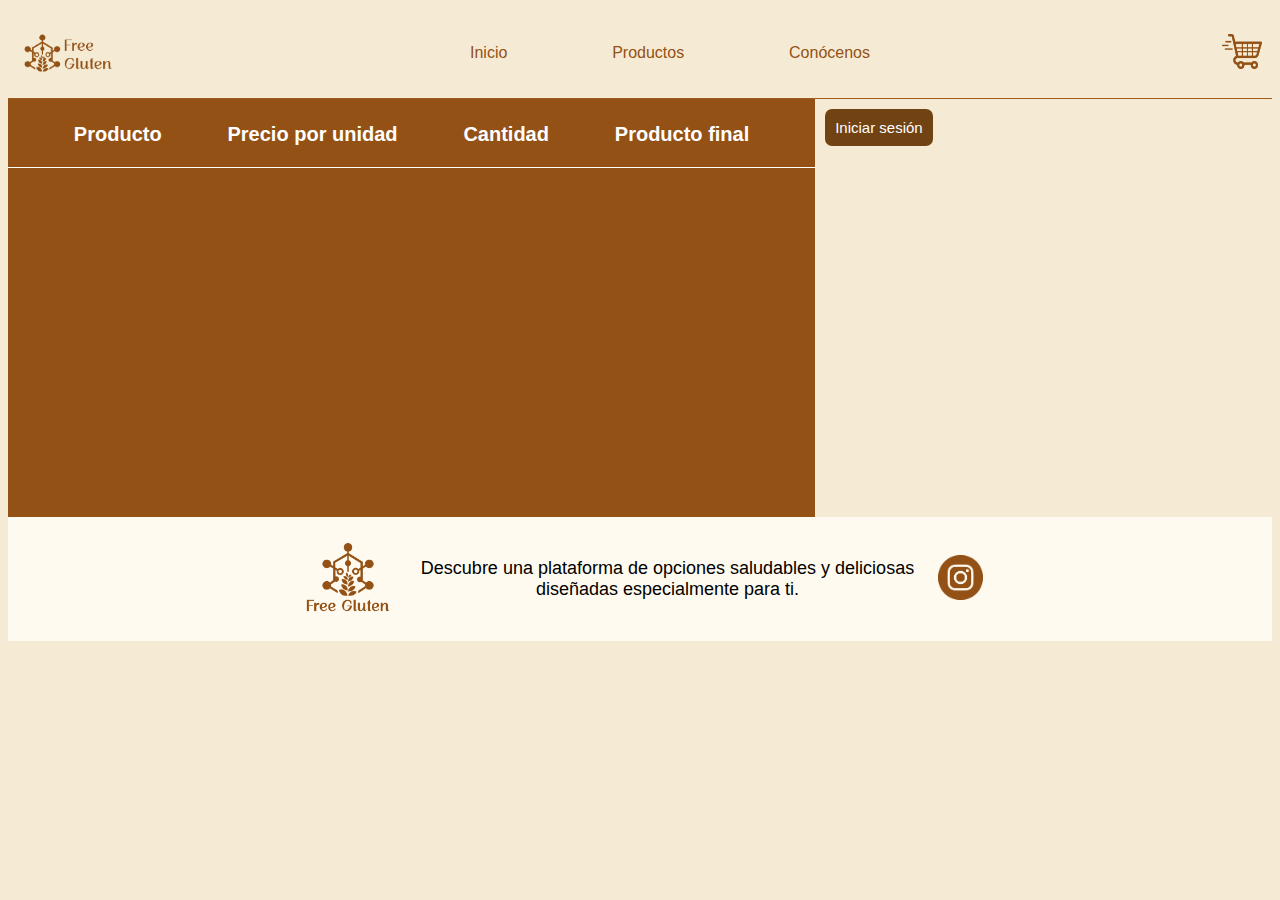
<file: carritodecompras.html>
<!DOCTYPE html>
<html lang="en">
<head>
    <meta charset="UTF-8">
    <meta name="viewport" content="width=device-width, initial-scale=1.0">
    <link rel="stylesheet" type="text/css" href="carritodecompras.css">
    <link rel="icon" type="image/png" href="iconos/LOGO_FREE_GLUTEN_VERTICAL.png">
    <title>Free Gluten</title>
</head>
<body class="cuerpo">
    <nav class="barradenavegacion">
        <div class="marca">
            <img class="logonav" src="iconos/LOGO_FREE_GLUTEN_HORIZONTAL.png" alt="Logo Marca">
        </div>
        <div class="subpaginas">
            <a class="links" href="index.html">Inicio</a>
            <a class="links" href="productos.html">Productos</a>
            <a class="links" href="sobrenosotros.html">Conócenos</a>
        </div>
        <div class="buycar">
            <a href="carritodecompras.html"><img class="logobuycar" src="iconos/Carrito_Compras.png" alt="Logo Carro de Compras"></a>
        </div>
    </nav>
    <main>
        <section class="pago">
            <article class="espaciocarro">
                <div class="titproductos">
                    <h2><span class="subcarro">Producto</span></h2>
                    <h2><span class="subcarro">Precio por unidad</span></h2>
                    <h2><span class="subcarro">Cantidad</span></h2>
                    <h2><span class="subcarro">Producto final</span></h2>
                </div>
                <div class="product">
                
                </div>
            </article>
            <article class="espacioformulario">
                <div class="espacioboton">
                    <a class="botoniniciarsesion" href="inciosesion.html">Iniciar sesión</a>
                </div>
            </article>
        </section>
    </main>
    <footer class="piedepagina">
        <div>
            <img class="logo" src="iconos/LOGO_FREE_GLUTEN_VERTICAL.png" alt="Logo Marca">
        </div>
        <div>
            <p class="parrafo_footer">
                Descubre una plataforma de opciones saludables y deliciosas diseñadas especialmente para ti.
            </p>
        </div>
        <div>
            <a target="_blank" href="https://www.instagram.com/freegluten.co/"><img class="imginsta" src="iconos/logo_instagram.png" alt="Logo Instagram"></a>
        </div>
    </footer>
</body>
</html>
</file>
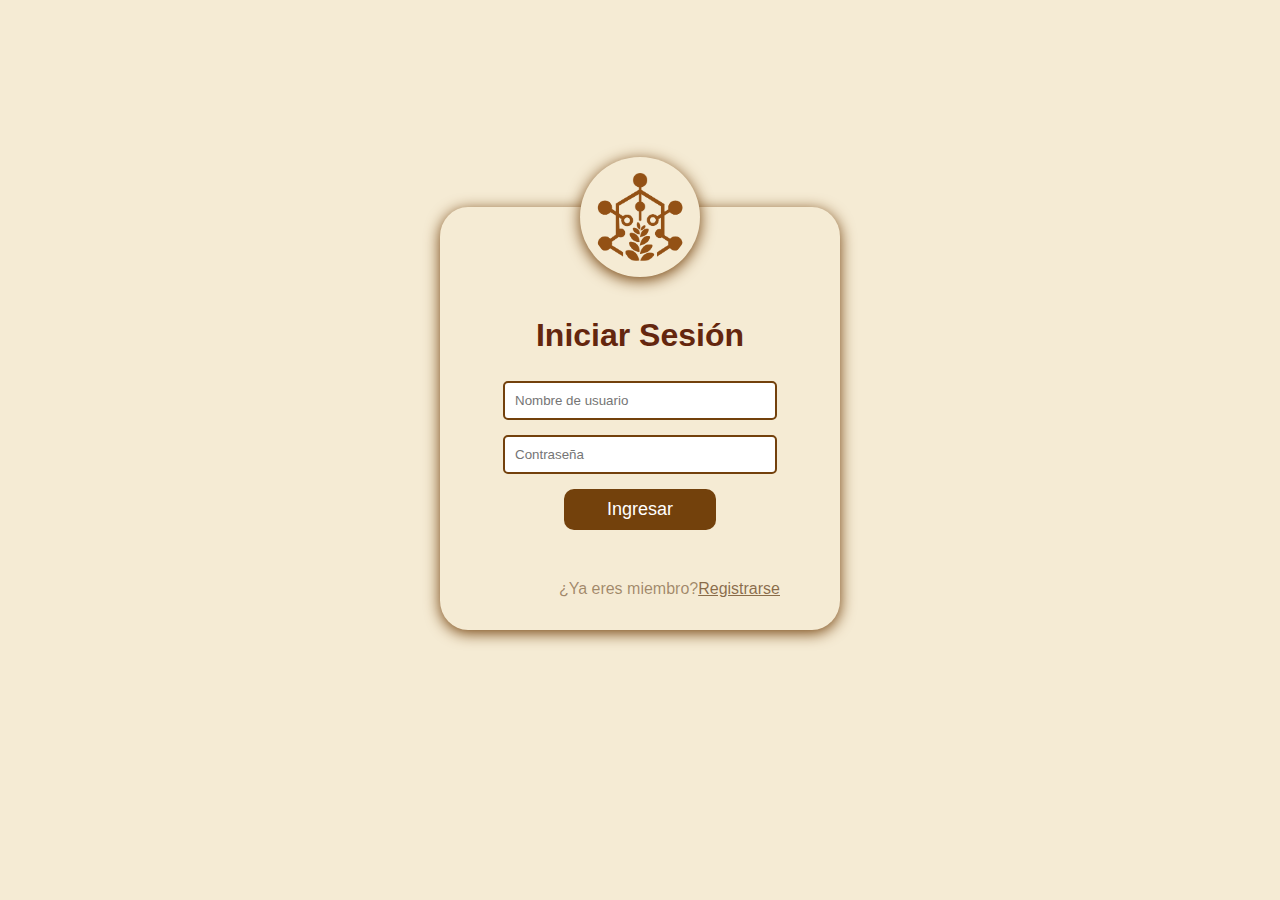
<file: inciosesion.html>
<!DOCTYPE html>
<html lang="en">
<head>
    <meta charset="UTF-8">
    <meta name="viewport" content="width=device-width, initial-scale=1.0">
    <link rel="stylesheet" type="text/css" href="iniciosesion.css">
    <link rel="icon" type="image/png" href="iconos/LOGO_FREE_GLUTEN_VERTICAL.png">
    <title>Free Gluten</title>
</head>
<body>
    <section class="login">
        <article class="container">
            <img src="iconos/LOGO_FREE_GLUTEN.png" alt="Logo">
            <div class="login-form">
                <h2>Iniciar Sesión</h2>
                <form action="#">
                    <div class="form-group">
                        <input icon type="text" placeholder="Nombre de usuario" id="username" name="username" required>
                    </div>
                    <div class="form-group">
                        <input type="password" placeholder="Contraseña" id="password" name="password" required>
                    </div>
                    <button type="submit">Ingresar</button>
                </form>
                <div class="registrarse">
                    <span class="accion">¿Ya eres miembro?</span><a class="botoncito" href="registrarse.html">Registrarse</a>
                </div>
            </div>
        </article>
    </section>
</body>
</html>
</file>
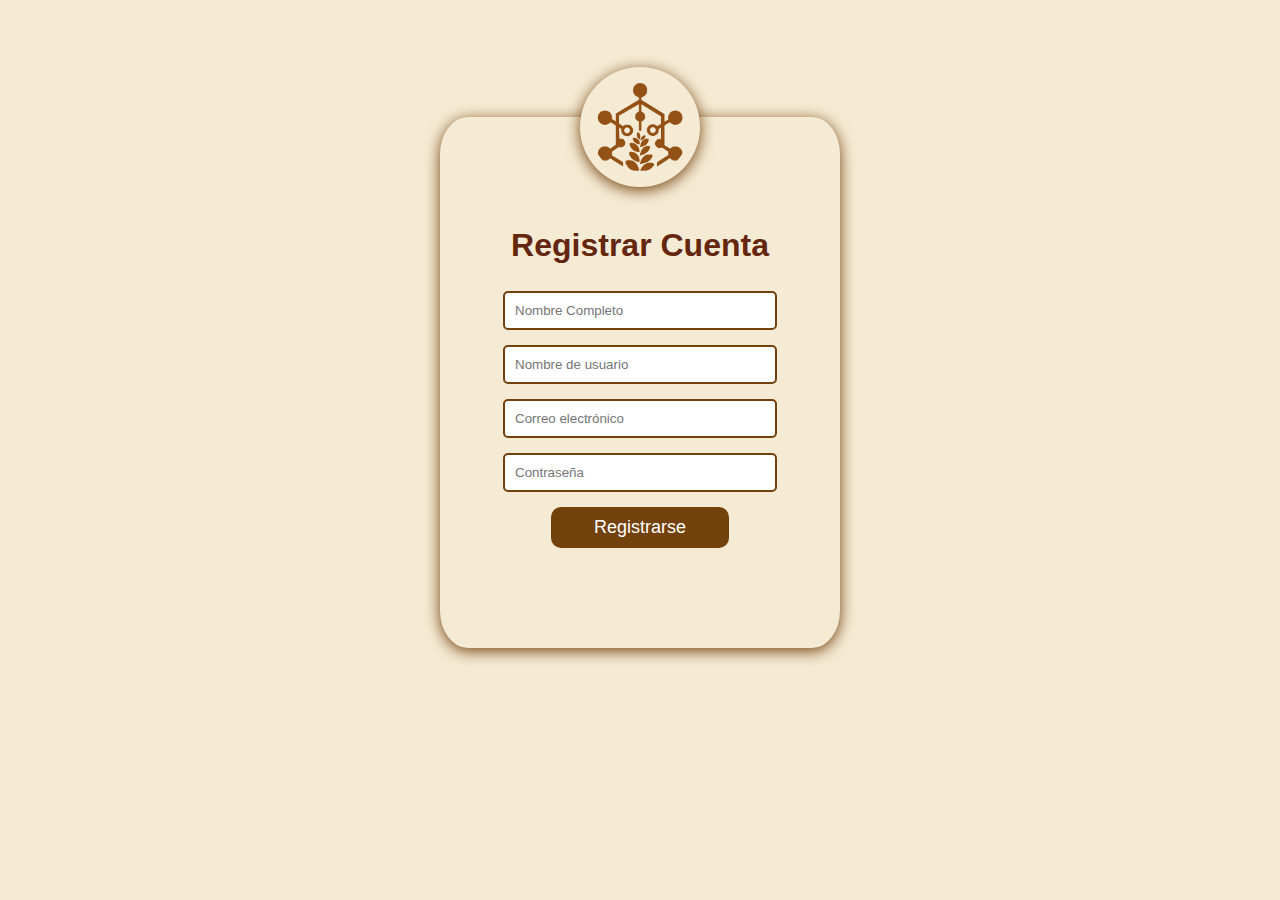
<file: registrarse.html>
<!DOCTYPE html>
<html lang="en">
<head>
    <meta charset="UTF-8">
    <meta name="viewport" content="width=device-width, initial-scale=1.0">
    <link rel="stylesheet" type="text/css" href="registrarse.css">
    <link rel="icon" type="image/png" href="iconos/LOGO_FREE_GLUTEN_VERTICAL.png">
    <title>Free Gluten</title>
</head>
<body>
    <section class="login">
        <article class="container">
            <img class="imglogo" src="iconos/LOGO_FREE_GLUTEN.png" alt="Logo">
            <div class="login-form">
                <h2>Registrar Cuenta</h2>
                <form action="#">
                    <div class="form-group">
                        <input icon type="text" placeholder="Nombre Completo" id="username" name="username" required>
                    </div>
                    <div class="form-group">
                        <input type="text" placeholder="Nombre de usuario" id="username" name="username" required>
                    </div>
                    <div class="form-group">
                        <input type="email" placeholder="Correo electrónico" id="email" name="email" required>
                    </div>
                    <div class="form-group">
                        <input type="password" placeholder="Contraseña" id="password" name="password" required>
                    </div>
                    <button type="submit">Registrarse</button>
                </form>
            </div>
        </article>
    </section>
</body>
</html>
</file>
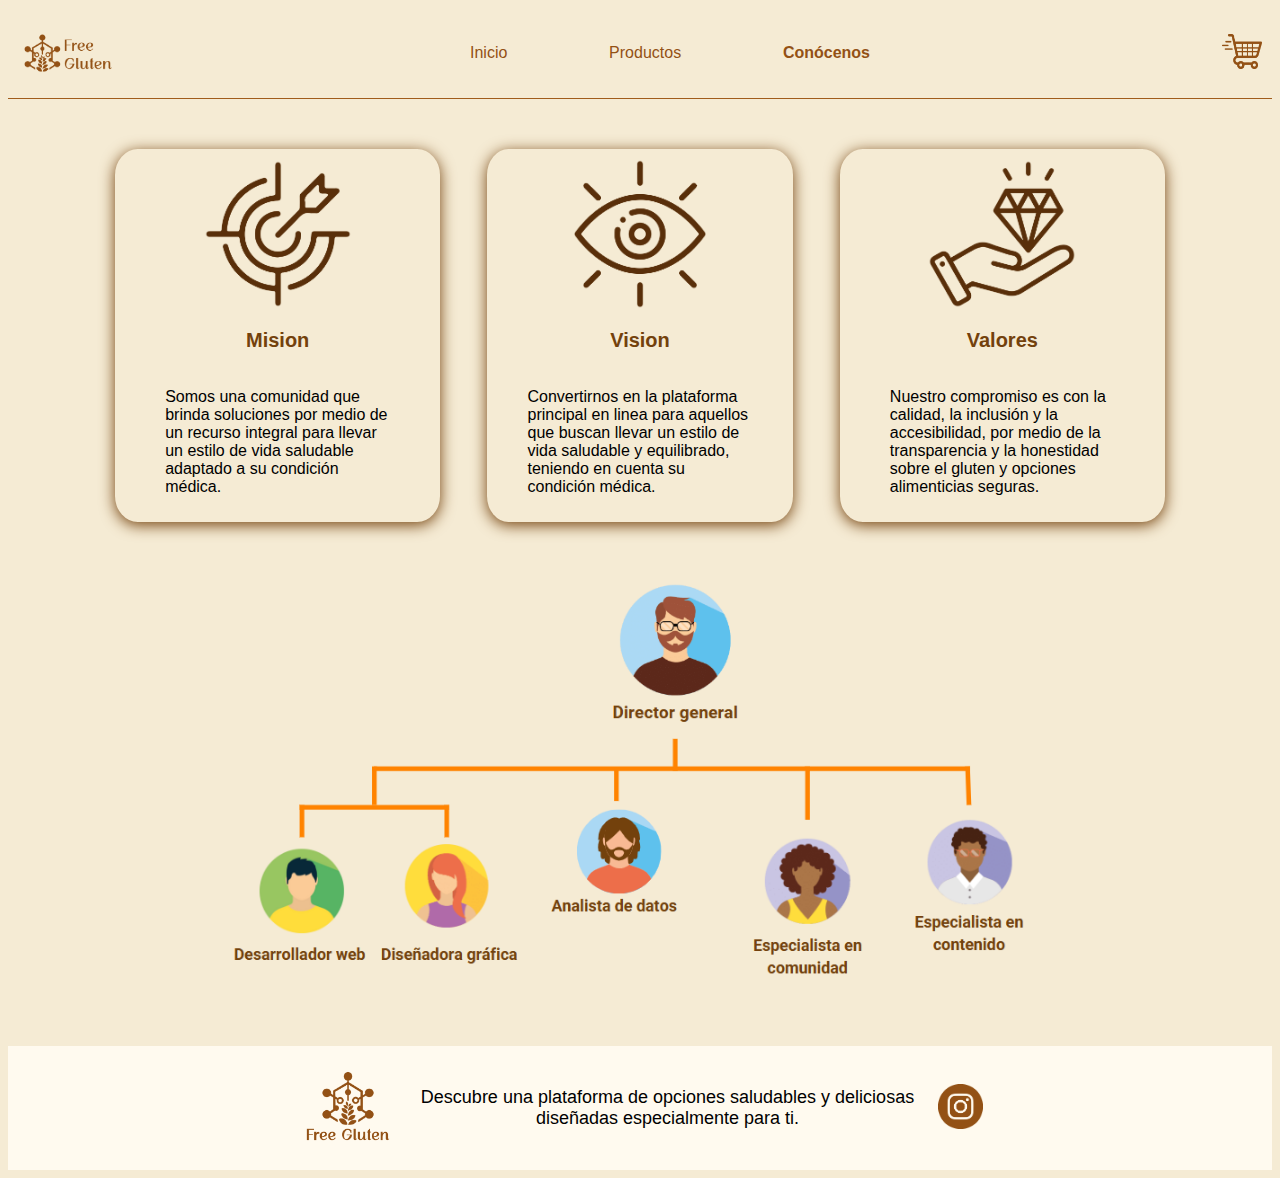
<file: sobrenosotros.html>
<!DOCTYPE html>
<html lang="en">
<head>
    <meta charset="UTF-8">
    <meta name="viewport" content="width=device-width, initial-scale=1.0">
    <link rel="stylesheet" type="text/css" href="sobrenosotros.css">
    <link rel="icon" type="image/png" href="iconos/LOGO_FREE_GLUTEN_VERTICAL.png">
    <title>Free Gluten</title>
</head>
<body class="cuerpo">
    <nav class="barradenavegacion">
        <div class="marca">
            <img class="logonav" src="iconos/LOGO_FREE_GLUTEN_HORIZONTAL.png" alt="Logo Marca">
        </div>
        <div class="subpaginas">
            <a class="links" href="index.html">Inicio</a>
            <a class="links" href="productos.html">Productos</a>
            <a class="links" href="sobrenosotros.html"><span class="negrilla">Conócenos</span></a>
        </div>
        <div class="buycar">
            <a href="carritodecompras.html"><img class="logobuycar" src="iconos/Carrito_Compras.png" alt="Logo Carro de Compras"></a>
        </div>
    </nav>
    <main>
        <section class="propositos">
            <div class="proposito mision">
                <img class="imgproposito" src="iconos/Mision icono-01.png" alt="Logo Mision">
                <h3 class="subtitulo"> Mision </h3>
                <p class="parrafo">
                    Somos una comunidad que brinda soluciones por medio de un recurso integral 
                    para llevar un estilo de vida saludable adaptado a su condición médica.
                </p>
            </div>
            <div class="proposito vision">
                <img class="imgproposito" src="iconos/Vision icono-02.png" alt="Logo Valores">
                <h3 class="subtitulo"> Vision </h3>
                <p class="parrafo">
                    Convertirnos en la plataforma principal en linea para aquellos que buscan llevar 
                    un estilo de vida saludable y equilibrado, teniendo en cuenta su condición médica.
                </p>
            </div>
            <div class="proposito valores">
                <img class="imgproposito" src="iconos/Valores icono-03.png" alt="Logos Valores">
                <h3 class="subtitulo"> Valores </h3>
                <p class="parrafo">
                    Nuestro compromiso es con la calidad, la inclusión y la accesibilidad, por medio 
                    de la transparencia y la honestidad sobre el gluten y opciones alimenticias seguras.
                </p>
            </div>
        </section>
        <section class="organigrama">
            <article class="roles">
                <img class="imgorganigrama" src="imagenes/organigrama.png" alt="Organigrama">
            </article>
        </section>
    </main>
    <!-- Estructura pie de página -->
    <footer class="piedepagina">
        <div>
            <img class="logo" src="iconos/LOGO_FREE_GLUTEN_VERTICAL.png" alt="Logo Marca">
        </div>
        <div>
            <p class="parrafo_footer">
                Descubre una plataforma de opciones saludables y deliciosas diseñadas especialmente para ti.
            </p>
        </div>
        <div>
            <a target="_blank" href="https://www.instagram.com/freegluten.co/">
                <img class="imginsta" src="iconos/logo_instagram.png" alt="Logo Instagram">
            </a>
        </div>
    </footer>
</body>
</html>
</file>
<file: carritodecompras.css>
.cuerpo{
    background-color: #f5ebd4;
    font-family: 'Poppins', sans-serif !important; 
}
.barradenavegacion{
    display: flex;
    justify-content: space-between;
    align-items: center;
    padding: 10px;
    height: 70px;
    position: sticky;
    top: 0;
    animation-timeline: scroll();
    animation-range: 0 200px;
    z-index: 10;
    background-color: #f5ebd4;
    border-bottom: 1px solid #a05c1c;
}
.links{
    text-decoration: none;
    color: #935115;
    justify-content: space-between;
}
.links:hover{
    color: #a05c1c;
    font-weight: bold;
}
.buycar{
    display: flex;
    align-items: center;
    gap: 5px;
}
.logobuycar{
    height: 35px;
    width: 40px;
}
.botoniniciarsesion{
    background-color: #714212;
    color: white;
    padding: 10px 10px;
    border: none;
    border-radius: 7px;
    text-align: center;
    font-size: 15px;
    text-decoration: none;
}
.botoniniciarsesion:hover{
    background-color: #884f17;
}
.botoniniciarsesion:visited{
    color: white;
}
.marca{
    display: flex;
    align-items: center;
    
}
.logonav{
    height: 75px;
    width: 100px;
    object-fit:contain;
    object-position: center;
}
.subpaginas{
    display: flex;
    width: 400px;
    justify-content: space-between;
}
.pago{
    display: grid;
    grid-template-areas: 
    "espaciocarro espacioformulario"
    ;
}
.espacioboton{
    padding: 20px 10px;
    margin-bottom: 360px;
}

.espaciocarro{
    background-color: #935115;
}
.titproductos{
    display: flex;
    justify-content: space-evenly;
    align-items: center;
    border-bottom: 1px solid white;
}
.subcarro{
    color: white;
    font-size: 20px;
}
.imgproducto{
    width: 100px;
    height: 100px;
}
.precioproducto{
    color: #FF914D;
    font-size: 20px;
}.subprecio{
    display: flex;
    align-items: center;
}
.imgtrash{
    height: 50px;
    width: 50px;
}
.product{
    display: flex;
    justify-content: space-around;
    align-items: center;
    padding: 20px;
    color: white;
}
.itemproduct{
    display: flex;
    align-items: center;
}
.piedepagina{
    background-color: #FFFAEF;
    display: flex;
    justify-content: center;
    align-items: center;
    gap: 20px;
    padding: 10px;
}
.logo{
    height: 100px;
    width: 100px;
}
.parrafo_footer{
    width: 500px;
    text-align: center;
    font-size: 18px;
}
.imginsta{
    height: 45px;
    width: 45px;
}

@media (max-width:750px){
    .subpaginas{
        width: 300px;
    }
}
@media (max-width:550px){
    .barradenavegacion{
        gap: 10px;
    }
    .subpaginas{
        width: 250px;
        gap: 20px;
    }
    .logonav{
        height: 50px;
        width: 75px;
    }
    .logobuycar{
        height: 25px;
        width: 30px;
    }
}

@media  (max-width:1000px) {
    .propositos{
        grid-template-areas:
        "mision"
        "vision"
        "valores";
    ;
    width: 300px;
    }
}

@media (max-width:750px) {
    .piedepagina{
        display: flex;
        flex-direction: column;
        justify-content: center;
    }
    .parrafo_footer{
        width: 350px;
    }
}
@media (max-width:515px) {
    .parrafo_footer{
        width: 250px;
    }
}
</file>
<file: iniciosesion.css>
body {
    font-family: sans-serif;
    background-color: #f5ebd4 !important;
}
.login {
    display: flex;
    justify-content: center;
    align-items: center;
    margin-top: 23vh;
}
.container {
    position: relative;
    padding-top: 100px;
    padding-bottom: 100px;
    width: 400px;
    border-radius: 7%;
    display: flex;
    flex-direction: column;
    align-items: center; 
    box-shadow: 0 3px 15px #73410c;
}
.container img {
    position: absolute;
    top: -50px;
    width: 100px;
    height: 100px;
    padding: 10px;
    border-radius: 50%;
    background-color: #f5ebd4;
    box-shadow: 0 3px 15px #73410c;
    object-fit: contain;
    object-position: center;
}
.login-form {
    text-align: center;
}
h2 {
    font-size: 32px;
    margin-top: 10px;
    color: #64260e;
}
.form-group {
    margin-bottom: 15px;
}
input[type="text"],
input[type="password"] {
    width: 250px;
    padding: 10px;
    border: 2px solid #73410c;
    border-radius: 5px;
}
input[type="text"]:focus,
input[type="password"]:focus {
    border-color: #ac6111; 
    outline: none; 
}
button {
    font-size: 18px;
    background-color: #73410c;
    color: white;
    padding: 10px 43px;
    border: none;
    border-radius: 10px;
    cursor: pointer;
}
button:hover {
    background-color: #ac6111;
}
.registrarse{
    position: absolute;
    margin-top: 50px;
    right: 60px;
}
.botoncito{
    color: #583209af;
}
.accion{
    color: #58320988;
}
</file>
<file: registrarse.css>
body {
    background-color: #f5ebd4;
    font-family: 'Poppins', sans-serif !important; 
}
.login {
    display: flex;
    justify-content: center;
    align-items: center;
    margin-top: 13vh;
}
.container {
    position: relative;
    padding-top: 100px;
    padding-bottom: 100px;
    width: 400px;
    border-radius: 7%;
    display: flex;
    flex-direction: column;
    align-items: center; 
    box-shadow: 0 3px 15px #73410c;
}
.container img {
    position: absolute;
    top: -50px;
    width: 100px;
    height: 100px;
    padding: 10px;
    border-radius: 50%;
    background-color: #f5ebd4;
    box-shadow: 0 3px 15px #73410c;
    object-fit: contain;
    object-position: center;
}
.login-form {
    text-align: center;
}
h2 {
    font-size: 32px;
    margin-top: 10px;
    color: #64260e;
}
.form-group {
    margin-bottom: 15px;
}
input[type="text"],
input[type="email"],
input[type="password"] {
    width: 250px;
    padding: 10px;
    border: 2px solid #73410c;
    border-radius: 5px;
}
input[type="text"]:focus,
input[type="email"]:focus,
input[type="password"]:focus {
    border-color: #ac6111; 
    outline: none; 
}
button {
    font-size: 18px;
    background-color: #73410c;
    color: white;
    padding: 10px 43px;
    border: none;
    border-radius: 10px;
    cursor: pointer;
}
button:hover {
    background-color: #ac6111;
}
</file>
<file: sobrenosotros.css>
.cuerpo{
    background-color: #f5ebd4;
    font-family: 'Poppins', sans-serif !important; 
}
.barradenavegacion{
    display: flex;
    justify-content: space-between;
    align-items: center;
    padding: 10px;
    height: 70px;
    position: sticky;
    top: 0; 
    animation-timeline: scroll();
    animation-range: 0 200px;
    z-index: 10;
    background-color: #f5ebd4;
    border-bottom: 1px solid #a05c1c;
}
.marca{
    display: flex;
    align-items: center;
}
.logonav{
    height: 75px;
    width: 100px;
    object-fit:contain;
    object-position: center;
}
.links{
    text-decoration: none;
    color: #935115;
    justify-content: space-between;
}
.links:hover{
    color: #a05c1c;
    font-weight: bold;
}
.negrilla{
    font-weight: bold;
}
.logobuycar{
    height: 35px;
    width: 40px;
}
.subpaginas{
    display: flex;
    width: 400px;
    justify-content: space-between;
}
.propositos{
    max-width: 1050px;
    margin: 0 auto;
    gap: 47px;
    display: grid;
    grid-template-areas:
    "mision vision valores"
    ;
    margin-top: 50px;
}
.proposito{
    display: flex;
    flex-direction: column;
    justify-content: center;
    align-items: center;
    border-radius: 7%;
    box-shadow: 0 3px 15px #73410c;
}
.mision{
    padding: 10px;
}
.visiom{
    padding: 10px;
}
.valores{
    padding: 10px;
}
.imgproposito{
    height: 150px;
    width: 150px;
}
.subtitulo{
    font-size: 20px;
    text-align: center;
    color: #73410c;
}
.parrafo{
    width: 225px;
}
.organigrama{
    margin-top: 50px;
    margin-bottom: 50px;
    display: flex;
    justify-content: center;
    align-items: center;
}
.roles{
    height: 75%;
    width: 75%;
}
.imgorganigrama{
    height: 420px;
    width: 100%;
    object-fit: cover;
    object-position: center;
}
/* Estilos pie de página*/
.piedepagina{
    background-color: #FFFAEF;
    display: flex;
    justify-content: center;
    align-items: center;
    gap: 20px;
    padding: 10px;
}
.logo{
    height: 100px;
    width: 100px;
}
.parrafo_footer{
    width: 500px;
    text-align: center;
    font-size: 18px;
}
.imginsta{
    height: 45px;
    width: 45px;
}

@media (max-width:750px){
    .subpaginas{
        width: 300px;
    }
    .organigrama {
        max-width: 700px; /* Ancho máximo de 700px para pantallas más grandes */
    }

    .imgorganigrama {
        height: 525px; /* Altura fija para pantallas más grandes */
    }
}
@media (max-width:550px){
    .barradenavegacion{
        gap: 10px;
    }
    .subpaginas{
        width: 250px;
        gap: 20px;
    }
    .logonav{
        height: 50px;
        width: 75px;
    }
    .logobuycar{
        height: 25px;
        width: 30px;
    }
    .organigrama {
        max-width: 600px; /* Ancho máximo de 700px para pantallas más grandes */
    }

    .imgorganigrama {
        height: 425px; /* Altura fija para pantallas más grandes */
    }
}
@media (max-width: 450px) {
    .organigrama {
        max-width: 350px; /* Ancho máximo de 700px para pantallas más grandes */
    }

    .imgorganigrama {
        height: 300px; /* Altura fija para pantallas más grandes */
    }    
}
@media  (max-width:1000px) {
    .propositos{
        grid-template-areas:
        "mision"
        "vision"
        "valores";
    ;
    width: 300px;
    }
}

@media (max-width:750px) {
    .piedepagina{
        display: flex;
        flex-direction: column;
        justify-content: center;
    }
    .parrafo_footer{
        width: 350px;
    }
}
@media (max-width:515px) {
    .parrafo_footer{
        width: 250px;
    }
}
</file>
